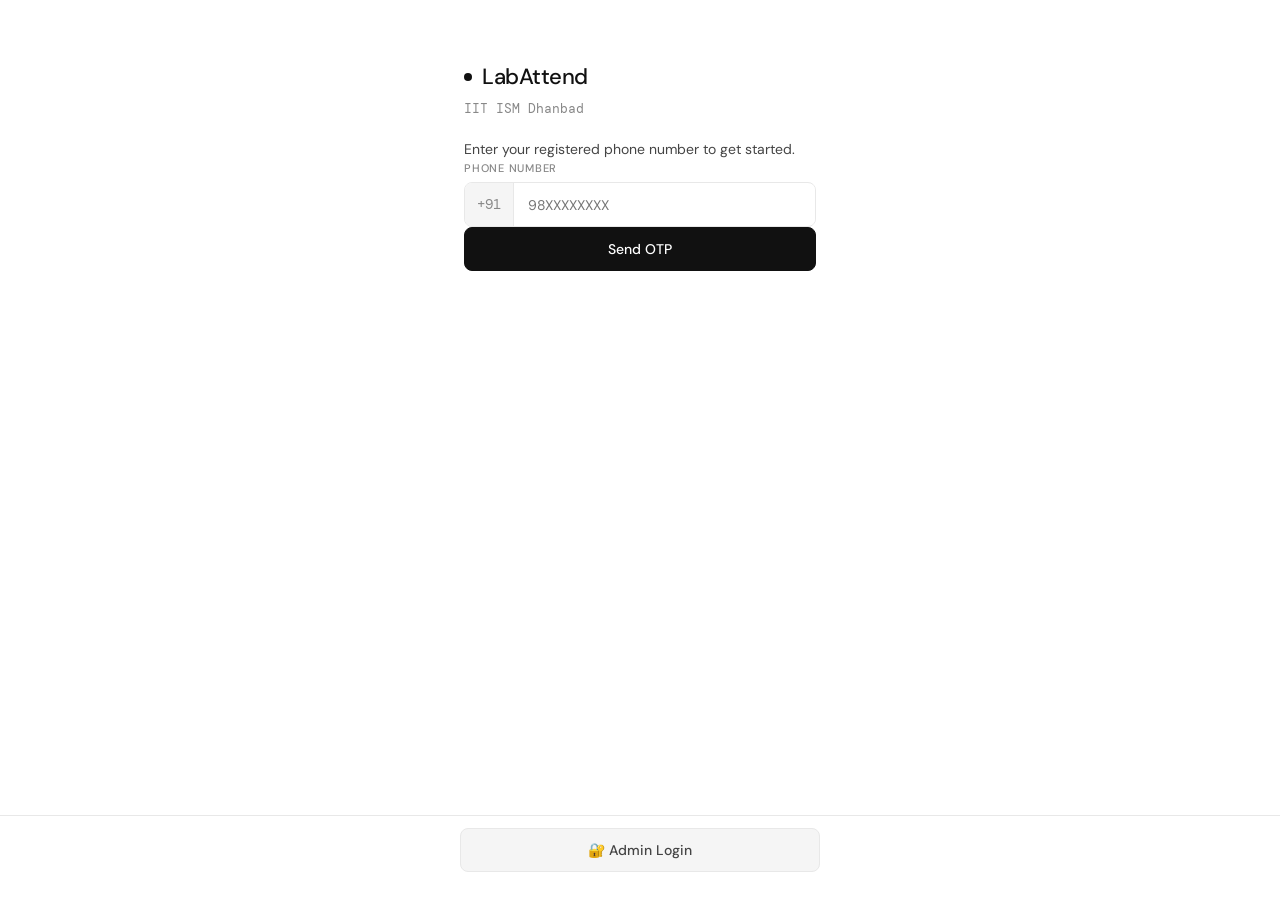
<file: index.html>
<!DOCTYPE html>
<html lang="en">
<head>
  <meta charset="UTF-8" />
  <meta name="viewport" content="width=device-width, initial-scale=1.0" />
  <title>LabAttend — IIT ISM</title>
  <meta name="description" content="Lab Attendance System — IIT ISM Dhanbad" />
  <meta name="theme-color" content="#111111" />
  <link rel="manifest" href="manifest.json" />
  <link rel="apple-touch-icon" href="icons/icon-192.png" />
  <meta name="mobile-web-app-capable" content="yes" />
  <meta name="apple-mobile-web-app-capable" content="yes" />
  <meta name="apple-mobile-web-app-status-bar-style" content="black" />
  <meta name="apple-mobile-web-app-title" content="LabAttend" />
  <link rel="preconnect" href="https://fonts.googleapis.com" />
  <link rel="preconnect" href="https://fonts.gstatic.com" crossorigin />
  <link href="https://fonts.googleapis.com/css2?family=DM+Mono:wght@400;500&family=DM+Sans:wght@300;400;500&display=swap" rel="stylesheet" />
  <link rel="stylesheet" href="style.css" />
</head>
<body>

  <!-- ── SCREEN: PHONE VERIFY ── -->
  <div id="screen-verify" class="screen" style="display:none;">
    <div class="auth-wrap">
      <div class="auth-logo"><span class="logo-dot"></span>LabAttend</div>
      <p class="auth-sub">IIT ISM Dhanbad</p>

      <div id="verify-step-phone">
        <p class="auth-hint">Enter your registered phone number to get started.</p>
        <div class="field-group">
          <label for="input-phone">Phone number</label>
          <div class="phone-row">
            <span class="phone-prefix">+91</span>
            <input type="tel" id="input-phone" placeholder="98XXXXXXXX" maxlength="10" inputmode="numeric" />
          </div>
        </div>
        <button class="btn btn-full" id="btn-send-otp">Send OTP</button>
        <div id="verify-msg" class="msg" aria-live="polite"></div>
      </div>

      <div id="verify-step-otp" style="display:none;">
        <p class="auth-hint">OTP sent to <strong id="otp-sent-to"></strong>. Enter it below.</p>
        <div class="field-group">
          <label for="input-otp">OTP</label>
          <input type="tel" id="input-otp" placeholder="XXXXXX" maxlength="6" inputmode="numeric" />
        </div>
        <button class="btn btn-full" id="btn-verify-otp">Verify & Continue</button>
        <button class="btn-link" id="btn-change-phone">Change number</button>
        <div id="otp-msg" class="msg" aria-live="polite"></div>
      </div>
    </div>
  </div>

  <!-- ── SCREEN: ADMIN LOGIN ── -->
  <div id="screen-admin-login" class="screen" style="display:none;">
    <div class="auth-wrap">
      <div class="auth-logo"><span class="logo-dot"></span>LabAttend</div>
      <p class="auth-sub">Admin Panel</p>
      <p class="auth-hint">Enter admin password to continue.</p>
      <div class="field-group">
        <label for="admin-login-pass">Password</label>
        <input type="password" id="admin-login-pass" placeholder="••••••" />
      </div>
      <button class="btn btn-full" id="btn-admin-login">Unlock Admin Panel</button>
      <button class="btn-link" id="btn-back-to-verify">← Back to member login</button>
      <div id="admin-login-err" class="msg error" aria-live="polite"></div>
    </div>
  </div>

  <!-- ── SCREEN: MAIN APP ── -->
  <div id="screen-main" class="screen" style="display:none;">
    <header>
      <div class="header-inner">
        <div class="logo"><span class="logo-dot"></span>LabAttend</div>
        <div class="header-right">
          <span id="header-date"></span>
          <button class="btn-icon" id="admin-btn" aria-label="Admin panel">
            <svg width="18" height="18" viewBox="0 0 24 24" fill="none" stroke="currentColor" stroke-width="1.5">
              <circle cx="12" cy="8" r="4"/><path d="M4 20c0-4 3.6-7 8-7s8 3 8 7"/>
            </svg>
          </button>
        </div>
      </div>
    </header>
    <main>
      <section id="member-card">
        <div class="mcard">
          <div class="mcard-info">
            <div class="mcard-name" id="mcard-name"></div>
            <div class="mcard-role" id="mcard-role"></div>
          </div>
          <div class="mcard-status" id="mcard-status"></div>
        </div>
        <div class="mark-actions">
          <button class="btn btn-checkin" id="checkin-btn">Check-in</button>
          <button class="btn btn-checkout" id="checkout-btn">Check-out</button>
        </div>
        <div id="mark-msg" class="msg text-center" aria-live="polite"></div>
      </section>

      <section id="board-section">
        <div class="section-label">Today's board</div>
        <div class="stats-row">
          <div class="stat-card"><span class="stat-num" id="stat-present">0</span><span class="stat-label">Present</span></div>
          <div class="stat-card"><span class="stat-num" id="stat-absent">0</span><span class="stat-label">Absent</span></div>
          <div class="stat-card"><span class="stat-num" id="stat-total">0</span><span class="stat-label">Total</span></div>
        </div>
        <div class="board-table-wrap">
          <table class="board-table" id="board-table">
            <thead><tr><th>Name</th><th>Role</th><th>Status</th><th>In</th><th>Out</th></tr></thead>
            <tbody id="board-tbody"></tbody>
          </table>
          <div id="board-empty" class="empty-state" style="display:none;">No members added yet.</div>
        </div>
      </section>
    </main>
  </div>

  <!-- ── ADMIN PANEL OVERLAY ── -->
  <div id="admin-overlay" class="overlay" style="display:none;" role="dialog" aria-modal="true">
    <div class="overlay-panel">
      <div class="overlay-header">
        <span class="overlay-title">Admin Panel</span>
        <button class="btn-icon" id="close-overlay" aria-label="Close">
          <svg width="18" height="18" viewBox="0 0 24 24" fill="none" stroke="currentColor" stroke-width="1.5">
            <line x1="18" y1="6" x2="6" y2="18"/><line x1="6" y1="6" x2="18" y2="18"/>
          </svg>
        </button>
      </div>
      <div id="admin-content">
        <div class="tabs">
          <button class="tab active" data-tab="members">Members</button>
          <button class="tab" data-tab="history">History</button>
        </div>
        <div id="tab-members" class="tab-content">
          <div class="field-group" style="margin-top:1rem;">
            <label>Add member</label>
            <input type="text" id="new-name" placeholder="Full name" style="margin-bottom:8px;" />
            <input type="tel" id="new-phone" placeholder="Phone number (10 digits)" inputmode="numeric" maxlength="10" style="margin-bottom:8px;" />
            <div class="role-row">
              <select id="new-role">
                <option value="">— Select role —</option>
                <option>Research Assistant</option>
                <option>Project Associate</option>
                <option>Intern</option>
                <option value="__custom__">Other (type below)</option>
              </select>
              <input type="text" id="new-role-custom" placeholder="Custom role" style="display:none;" />
            </div>
            <button class="btn btn-full" id="add-member-btn" style="margin-top:8px;">Add Member</button>
          </div>
          <div id="add-err" class="msg error" aria-live="polite"></div>
          <ul class="member-list" id="member-list"></ul>
          <div id="member-empty" class="empty-state">No members yet.</div>
        </div>
        <div id="tab-history" class="tab-content" style="display:none;">
          <div class="history-controls">
            <input type="date" id="history-date" />
            <button class="btn btn-sm" id="export-btn">Export CSV</button>
          </div>
          <table class="board-table" id="history-table">
            <thead><tr><th>Name</th><th>Role</th><th>Date</th><th>In</th><th>Out</th><th>Hrs</th></tr></thead>
            <tbody id="history-tbody"></tbody>
          </table>
          <div id="history-empty" class="empty-state" style="display:none;">No records.</div>
        </div>
      </div>
    </div>
  </div>

  <!-- ── GPS OVERLAY ── -->
  <div id="gps-overlay" class="overlay" style="display:none;">
    <div class="gps-card">
      <div class="gps-spinner"></div>
      <p id="gps-msg">Verifying your location…</p>
    </div>
  </div>

  <!-- ── ADMIN LOGIN BUTTON — always visible at bottom ── -->
  <div class="admin-entry-wrap" id="admin-entry-wrap">
    <button class="admin-entry-btn" id="btn-admin-entry">🔐 Admin Login</button>
  </div>

  <script src="app.js"></script>
</body>
</html>
</file>
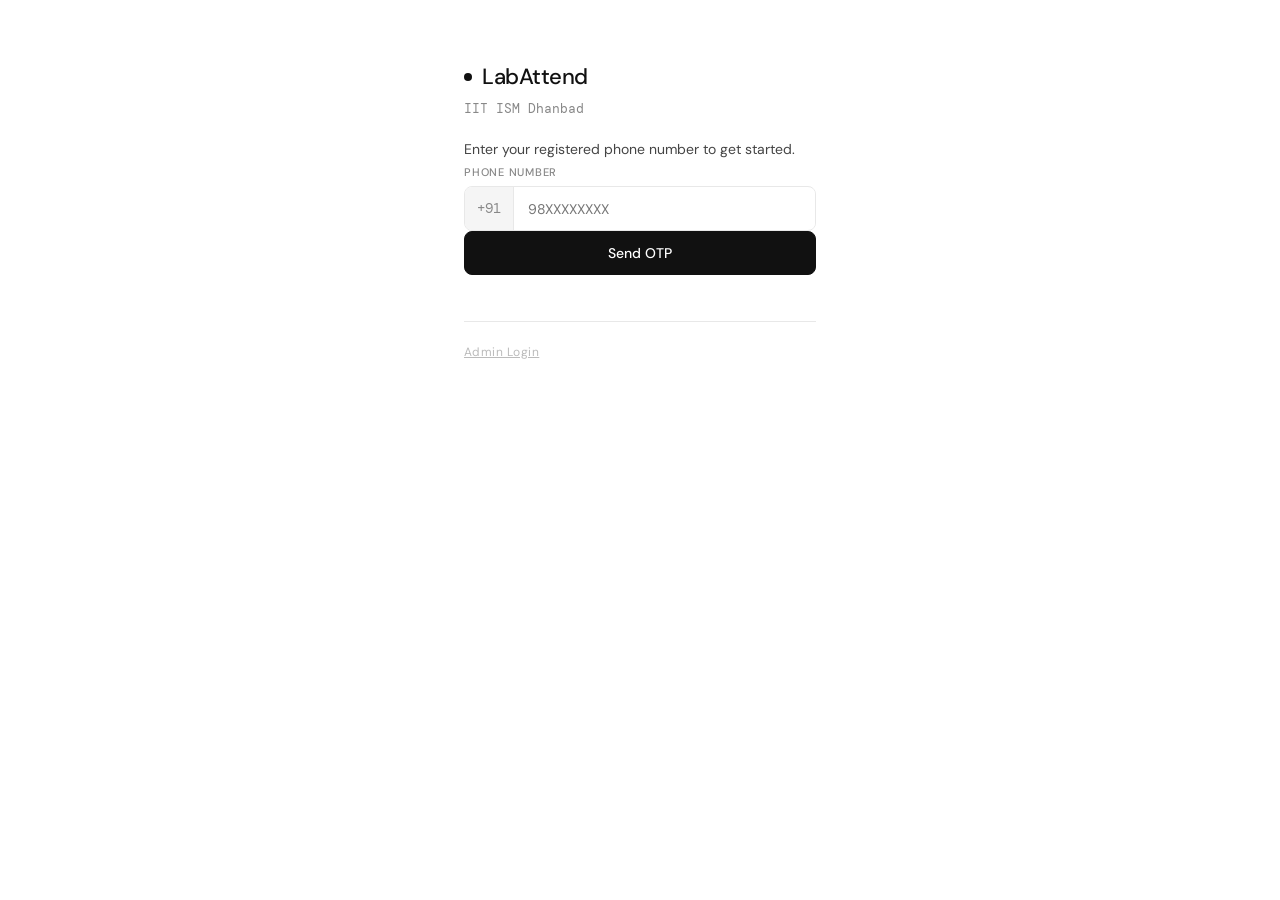
<file: labattend/index.html>
<!DOCTYPE html>
<html lang="en">
<head>
  <meta charset="UTF-8" />
  <meta name="viewport" content="width=device-width, initial-scale=1.0" />
  <title>LabAttend — IIT ISM</title>
  <meta name="description" content="Lab Attendance System — IIT ISM Dhanbad" />
  <meta name="theme-color" content="#111111" />
  <link rel="manifest" href="manifest.json" />
  <link rel="apple-touch-icon" href="icons/icon-192.png" />
  <meta name="apple-mobile-web-app-capable" content="yes" />
  <meta name="apple-mobile-web-app-status-bar-style" content="black" />
  <meta name="apple-mobile-web-app-title" content="LabAttend" />
  <link rel="preconnect" href="https://fonts.googleapis.com" />
  <link rel="preconnect" href="https://fonts.gstatic.com" crossorigin />
  <link href="https://fonts.googleapis.com/css2?family=DM+Mono:wght@400;500&family=DM+Sans:wght@300;400;500&display=swap" rel="stylesheet" />
  <link rel="stylesheet" href="style.css" />
</head>
<body>

  <!-- SCREEN: PHONE VERIFY (first time) -->
  <div id="screen-verify" class="screen" style="display:none;">
    <div class="auth-wrap">
      <div class="auth-logo">
        <span class="logo-dot"></span>
        LabAttend
      </div>
      <p class="auth-sub">IIT ISM Dhanbad</p>

      <div id="verify-step-phone">
        <p class="auth-hint">Enter your registered phone number to get started.</p>
        <div class="field-group">
          <label for="input-phone">Phone number</label>
          <div class="phone-row">
            <span class="phone-prefix">+91</span>
            <input type="tel" id="input-phone" placeholder="98XXXXXXXX" maxlength="10" inputmode="numeric" />
          </div>
        </div>
        <button class="btn btn-full" id="btn-send-otp">Send OTP</button>
        <div id="verify-msg" class="msg" aria-live="polite"></div>
      </div>

      <div id="verify-step-otp" style="display:none;">
        <p class="auth-hint">OTP sent to <strong id="otp-sent-to"></strong>. Enter it below.</p>
        <div class="field-group">
          <label for="input-otp">OTP</label>
          <input type="tel" id="input-otp" placeholder="XXXXXX" maxlength="6" inputmode="numeric" />
        </div>
        <button class="btn btn-full" id="btn-verify-otp">Verify & Continue</button>
        <button class="btn-link" id="btn-change-phone">Change number</button>
        <div id="otp-msg" class="msg" aria-live="polite"></div>
      </div>

      <!-- Admin entry -->
      <div class="admin-entry-wrap">
        <button class="btn-link admin-entry-btn" id="btn-admin-entry">Admin Login</button>
      </div>
    </div>
  </div>

  <!-- ADMIN LOGIN SCREEN (on verify page) -->
  <div id="screen-admin-login" class="screen" style="display:none;">
    <div class="auth-wrap">
      <div class="auth-logo">
        <span class="logo-dot"></span>
        LabAttend
      </div>
      <p class="auth-sub">Admin Panel</p>
      <p class="auth-hint">Enter admin password to continue.</p>
      <div class="field-group">
        <label for="admin-login-pass">Password</label>
        <input type="password" id="admin-login-pass" placeholder="••••••" />
      </div>
      <button class="btn btn-full" id="btn-admin-login">Unlock Admin Panel</button>
      <button class="btn-link" id="btn-back-to-verify">← Back</button>
      <div id="admin-login-err" class="msg error" aria-live="polite"></div>
    </div>
  </div>

  <!-- SCREEN: MAIN APP -->
  <div id="screen-main" class="screen" style="display:none;">
    <header>
      <div class="header-inner">
        <div class="logo">
          <span class="logo-dot"></span>
          LabAttend
        </div>
        <div class="header-right">
          <span id="header-date"></span>
          <button class="btn-icon" id="admin-btn" aria-label="Admin panel">
            <svg width="18" height="18" viewBox="0 0 24 24" fill="none" stroke="currentColor" stroke-width="1.5"><circle cx="12" cy="8" r="4"/><path d="M4 20c0-4 3.6-7 8-7s8 3 8 7"/></svg>
          </button>
        </div>
      </div>
    </header>

    <main>
      <!-- MEMBER CARD -->
      <section id="member-card">
        <div class="mcard">
          <div class="mcard-info">
            <div class="mcard-name" id="mcard-name"></div>
            <div class="mcard-role" id="mcard-role"></div>
          </div>
          <div class="mcard-status" id="mcard-status"></div>
        </div>
        <div class="mark-actions">
          <button class="btn btn-checkin" id="checkin-btn">Check-in</button>
          <button class="btn btn-checkout" id="checkout-btn">Check-out</button>
        </div>
        <div id="mark-msg" class="msg text-center" aria-live="polite"></div>
      </section>

      <!-- TODAY BOARD -->
      <section id="board-section">
        <div class="section-label">Today's board</div>
        <div class="stats-row">
          <div class="stat-card"><span class="stat-num" id="stat-present">0</span><span class="stat-label">Present</span></div>
          <div class="stat-card"><span class="stat-num" id="stat-absent">0</span><span class="stat-label">Absent</span></div>
          <div class="stat-card"><span class="stat-num" id="stat-total">0</span><span class="stat-label">Total</span></div>
        </div>
        <div class="board-table-wrap">
          <table class="board-table" id="board-table">
            <thead><tr><th>Name</th><th>Role</th><th>Status</th><th>In</th><th>Out</th></tr></thead>
            <tbody id="board-tbody"></tbody>
          </table>
          <div id="board-empty" class="empty-state" style="display:none;">No members added yet.</div>
        </div>
      </section>
    </main>
  </div>

  <!-- ADMIN OVERLAY -->
  <div id="admin-overlay" class="overlay" style="display:none;" role="dialog" aria-modal="true">
    <div class="overlay-panel">
      <div class="overlay-header">
        <span class="overlay-title">Admin Panel</span>
        <button class="btn-icon" id="close-overlay" aria-label="Close">
          <svg width="18" height="18" viewBox="0 0 24 24" fill="none" stroke="currentColor" stroke-width="1.5"><line x1="18" y1="6" x2="6" y2="18"/><line x1="6" y1="6" x2="18" y2="18"/></svg>
        </button>
      </div>

      <!-- Admin content (shown after login via admin screen) -->
      <div id="admin-content">
        <div class="tabs">
          <button class="tab active" data-tab="members">Members</button>
          <button class="tab" data-tab="history">History</button>
        </div>

        <!-- Members tab -->
        <div id="tab-members" class="tab-content">
          <div class="field-group" style="margin-top:1rem;">
            <label>Add member</label>
            <input type="text" id="new-name" placeholder="Full name" style="margin-bottom:8px;" />
            <input type="tel" id="new-phone" placeholder="Phone number (10 digits)" inputmode="numeric" maxlength="10" style="margin-bottom:8px;" />
            <div class="role-row">
              <select id="new-role">
                <option value="">— Select role —</option>
                <option>Research Assistant</option>
                <option>Project Associate</option>
                <option>Intern</option>
                <option value="__custom__">Other (type below)</option>
              </select>
              <input type="text" id="new-role-custom" placeholder="Custom role" style="display:none;" />
            </div>
            <button class="btn btn-full" id="add-member-btn" style="margin-top:8px;">Add Member</button>
          </div>
          <div id="add-err" class="msg error" aria-live="polite"></div>
          <ul class="member-list" id="member-list"></ul>
          <div id="member-empty" class="empty-state">No members yet.</div>
        </div>

        <!-- History tab -->
        <div id="tab-history" class="tab-content" style="display:none;">
          <div class="history-controls">
            <input type="date" id="history-date" />
            <button class="btn btn-sm" id="export-btn">Export CSV</button>
          </div>
          <table class="board-table" id="history-table">
            <thead><tr><th>Name</th><th>Role</th><th>Date</th><th>In</th><th>Out</th><th>Hrs</th></tr></thead>
            <tbody id="history-tbody"></tbody>
          </table>
          <div id="history-empty" class="empty-state" style="display:none;">No records.</div>
        </div>
      </div>
    </div>
  </div>

  <!-- GPS CHECKING OVERLAY -->
  <div id="gps-overlay" class="overlay" style="display:none;">
    <div class="gps-card">
      <div class="gps-spinner"></div>
      <p id="gps-msg">Verifying your location…</p>
    </div>
  </div>

  <script src="app.js"></script>
</body>
</html>
</file>
<file: style.css>
*, *::before, *::after { box-sizing: border-box; margin: 0; padding: 0; }

:root {
  --black: #111111;
  --white: #ffffff;
  --grey-1: #f5f5f5;
  --grey-2: #e8e8e8;
  --grey-3: #bbbbbb;
  --grey-4: #888888;
  --grey-5: #444444;
  --radius: 10px;
  --font-body: 'DM Sans', sans-serif;
  --font-mono: 'DM Mono', monospace;
}

html, body {
  height: 100%;
  font-family: var(--font-body);
  background: var(--white);
  color: var(--black);
  font-size: 15px;
  line-height: 1.5;
  -webkit-font-smoothing: antialiased;
}

.screen { min-height: 100vh; }

/* ── AUTH ── */
.auth-wrap {
  max-width: 400px; margin: 0 auto;
  padding: 60px 24px 120px;
  display: flex; flex-direction: column; gap: 20px;
}
.auth-logo {
  font-size: 22px; font-weight: 500; letter-spacing: -0.02em;
  display: flex; align-items: center; gap: 10px;
}
.auth-sub { font-size: 13px; color: var(--grey-4); margin-top: -14px; font-family: var(--font-mono); }
.auth-hint { font-size: 14px; color: var(--grey-5); }

.phone-row {
  display: flex; align-items: center;
  border: 1px solid var(--grey-2); border-radius: 8px;
  overflow: hidden; background: var(--white); transition: border-color 0.15s;
}
.phone-row:focus-within { border-color: var(--black); }
.phone-prefix {
  padding: 11px 12px; font-size: 14px; color: var(--grey-4);
  background: var(--grey-1); border-right: 1px solid var(--grey-2);
  font-family: var(--font-mono); white-space: nowrap;
}
.phone-row input { border: none !important; border-radius: 0 !important; flex: 1; }
.phone-row input:focus { outline: none; }

.btn-link {
  background: none; border: none; cursor: pointer;
  font-family: var(--font-body); font-size: 13px; color: var(--grey-4);
  text-decoration: underline; padding: 6px 0; display: block; text-align: center;
}
.btn-link:hover { color: var(--black); }

/* ── ADMIN ENTRY BUTTON — always fixed at bottom ── */
.admin-entry-wrap {
  position: fixed;
  bottom: 0; left: 0; right: 0;
  z-index: 200;
  padding: 12px 20px 28px;
  background: var(--white);
  border-top: 1px solid var(--grey-2);
  text-align: center;
}
.admin-entry-btn {
  display: inline-block;
  padding: 12px 32px;
  background: var(--grey-1);
  border: 1.5px solid var(--grey-2);
  border-radius: 8px;
  font-family: var(--font-body);
  font-size: 14px; font-weight: 500;
  color: var(--grey-5);
  cursor: pointer;
  transition: all 0.15s;
  width: 100%; max-width: 360px;
}
.admin-entry-btn:hover { background: var(--grey-2); color: var(--black); }

/* ── HEADER ── */
header {
  position: sticky; top: 0; z-index: 10;
  background: var(--white); border-bottom: 1px solid var(--grey-2);
}
.header-inner {
  max-width: 540px; margin: 0 auto; padding: 14px 20px;
  display: flex; align-items: center; justify-content: space-between;
}
.logo { display: flex; align-items: center; gap: 8px; font-weight: 500; font-size: 16px; letter-spacing: -0.02em; }
.logo-dot { width: 8px; height: 8px; background: var(--black); border-radius: 50%; }
.header-right { display: flex; align-items: center; gap: 12px; font-size: 13px; color: var(--grey-4); font-family: var(--font-mono); }

/* ── MAIN ── */
main { max-width: 540px; margin: 0 auto; padding: 24px 20px 80px; display: flex; flex-direction: column; gap: 32px; }

/* ── MEMBER CARD ── */
.mcard {
  background: var(--black); border-radius: var(--radius); padding: 20px;
  display: flex; align-items: center; justify-content: space-between; margin-bottom: 16px;
}
.mcard-name { font-size: 18px; font-weight: 500; color: var(--white); letter-spacing: -0.01em; }
.mcard-role { font-size: 12px; color: var(--grey-3); margin-top: 3px; font-family: var(--font-mono); }
.mcard-status { font-size: 11px; font-weight: 500; padding: 5px 12px; border-radius: 20px; white-space: nowrap; }
.status-in   { background: #e8f5e9; color: #2e7d32; }
.status-out  { background: #fff3e0; color: #e65100; }
.status-none { background: rgba(255,255,255,0.1); color: var(--grey-3); }

/* ── MARK ACTIONS ── */
.mark-actions { display: grid; grid-template-columns: 1fr 1fr; gap: 10px; }

/* ── SECTION LABEL ── */
.section-label { font-size: 11px; font-weight: 500; letter-spacing: 0.1em; text-transform: uppercase; color: var(--grey-4); margin-bottom: 14px; }

/* ── STATS ── */
.stats-row { display: grid; grid-template-columns: repeat(3,1fr); gap: 10px; margin-bottom: 16px; }
.stat-card { background: var(--grey-1); border-radius: var(--radius); padding: 14px 12px; display: flex; flex-direction: column; align-items: center; gap: 2px; }
.stat-num { font-size: 26px; font-weight: 300; font-family: var(--font-mono); letter-spacing: -0.02em; line-height: 1; }
.stat-label { font-size: 11px; color: var(--grey-4); letter-spacing: 0.05em; }

/* ── BOARD TABLE ── */
.board-table-wrap { border: 1px solid var(--grey-2); border-radius: var(--radius); overflow: hidden; }
.board-table { width: 100%; border-collapse: collapse; font-size: 13px; }
.board-table thead tr { background: var(--grey-1); }
.board-table th { padding: 10px 12px; text-align: left; font-size: 10px; font-weight: 500; letter-spacing: 0.07em; text-transform: uppercase; color: var(--grey-4); border-bottom: 1px solid var(--grey-2); }
.board-table td { padding: 10px 12px; border-bottom: 1px solid var(--grey-2); color: var(--grey-5); font-family: var(--font-mono); font-size: 12px; }
.board-table tbody tr:last-child td { border-bottom: none; }
.board-table td:first-child { font-family: var(--font-body); font-size: 14px; color: var(--black); font-weight: 400; }

.status-badge { display: inline-block; padding: 3px 9px; border-radius: 20px; font-size: 11px; font-weight: 500; font-family: var(--font-body); letter-spacing: 0.03em; }
.badge-present    { background: var(--black); color: var(--white); }
.badge-absent     { background: var(--grey-2); color: var(--grey-4); }
.badge-checkedout { background: var(--grey-5); color: var(--white); }

/* ── INPUTS ── */
.field-group { display: flex; flex-direction: column; gap: 6px; }
.field-group label { font-size: 11px; font-weight: 500; letter-spacing: 0.07em; text-transform: uppercase; color: var(--grey-4); }
select, input[type="text"], input[type="password"], input[type="tel"], input[type="date"] {
  width: 100%; padding: 11px 14px; border: 1px solid var(--grey-2); border-radius: 8px;
  font-family: var(--font-body); font-size: 14px; background: var(--white); color: var(--black);
  outline: none; transition: border-color 0.15s; -webkit-appearance: none; appearance: none;
}
select:focus, input:focus { border-color: var(--black); }
select {
  background-image: url("data:image/svg+xml,%3Csvg width='12' height='8' viewBox='0 0 12 8' fill='none' xmlns='http://www.w3.org/2000/svg'%3E%3Cpath d='M1 1L6 7L11 1' stroke='%23888' stroke-width='1.5' stroke-linecap='round'/%3E%3C/svg%3E");
  background-repeat: no-repeat; background-position: right 14px center; padding-right: 36px;
}
.role-row { display: flex; flex-direction: column; gap: 8px; }

/* ── BUTTONS ── */
.btn {
  padding: 12px 20px; border-radius: 8px; font-family: var(--font-body);
  font-size: 14px; font-weight: 500; cursor: pointer; border: 1.5px solid transparent;
  transition: all 0.15s; text-align: center;
}
.btn:active { transform: scale(0.97); }
.btn-checkin  { background: var(--black); color: var(--white); border-color: var(--black); }
.btn-checkin:hover  { background: var(--grey-5); border-color: var(--grey-5); }
.btn-checkout { background: var(--white); color: var(--black); border-color: var(--grey-3); }
.btn-checkout:hover { border-color: var(--black); }
.btn-full { width: 100%; background: var(--black); color: var(--white); border-color: var(--black); }
.btn-full:hover { background: var(--grey-5); }
.btn-sm { padding: 8px 14px; background: var(--black); color: var(--white); border-color: var(--black); font-size: 13px; white-space: nowrap; }
.btn-sm:hover { background: var(--grey-5); }
.btn-icon { background: none; border: none; cursor: pointer; color: var(--grey-4); display: flex; align-items: center; justify-content: center; padding: 4px; border-radius: 6px; transition: all 0.15s; }
.btn-icon:hover { color: var(--black); background: var(--grey-1); }
.btn:disabled { opacity: 0.5; cursor: not-allowed; transform: none; }

/* ── MESSAGES ── */
.msg { font-size: 13px; color: var(--grey-4); min-height: 18px; margin-top: 4px; }
.msg.success { color: #2e7d32; font-weight: 500; }
.msg.error   { color: #c0392b; }
.text-center { text-align: center; }
.empty-state { padding: 24px; text-align: center; font-size: 13px; color: var(--grey-3); }

/* ── OVERLAY ── */
.overlay { position: fixed; inset: 0; background: rgba(0,0,0,0.45); z-index: 100; display: flex; align-items: flex-end; justify-content: center; }
.overlay-panel {
  background: var(--white); border-radius: 16px 16px 0 0;
  width: 100%; max-width: 540px; max-height: 88vh;
  overflow-y: auto; padding: 20px 20px 40px;
  display: flex; flex-direction: column; gap: 16px;
  animation: slideUp 0.2s ease;
}
.overlay-header { display: flex; align-items: center; justify-content: space-between; }
.overlay-title { font-size: 16px; font-weight: 500; letter-spacing: -0.01em; }

/* ── GPS CARD ── */
.gps-card {
  background: var(--white); border-radius: var(--radius); padding: 32px 24px;
  text-align: center; display: flex; flex-direction: column; align-items: center; gap: 16px;
  margin: auto; width: 260px;
}
.gps-card p { font-size: 14px; color: var(--grey-5); }
.gps-spinner { width: 36px; height: 36px; border: 3px solid var(--grey-2); border-top-color: var(--black); border-radius: 50%; animation: spin 0.8s linear infinite; }

/* ── TABS ── */
.tabs { display: flex; border-bottom: 1px solid var(--grey-2); }
.tab { flex: 1; padding: 10px; background: none; border: none; border-bottom: 2px solid transparent; font-family: var(--font-body); font-size: 13px; font-weight: 500; color: var(--grey-4); cursor: pointer; transition: all 0.15s; margin-bottom: -1px; }
.tab.active { color: var(--black); border-bottom-color: var(--black); }

/* ── MEMBER LIST ── */
.member-list { list-style: none; display: flex; flex-direction: column; gap: 8px; margin-top: 14px; }
.member-item { display: flex; align-items: center; justify-content: space-between; background: var(--grey-1); border-radius: 8px; padding: 10px 14px; }
.member-info { display: flex; flex-direction: column; gap: 2px; }
.member-name { font-size: 14px; }
.member-meta { font-size: 12px; color: var(--grey-4); font-family: var(--font-mono); }
.btn-remove { background: none; border: none; cursor: pointer; color: var(--grey-3); font-size: 20px; line-height: 1; padding: 4px; transition: color 0.15s; }
.btn-remove:hover { color: #c0392b; }

/* ── HISTORY ── */
.history-controls { display: flex; gap: 10px; align-items: center; margin: 14px 0 12px; }
.history-controls input[type="date"] { flex: 1; }

/* ── ANIMATIONS ── */
@keyframes slideUp { from { transform: translateY(20px); opacity: 0; } to { transform: translateY(0); opacity: 1; } }
@keyframes fadeIn  { from { opacity: 0; } to { opacity: 1; } }
@keyframes spin    { to { transform: rotate(360deg); } }
.overlay { animation: fadeIn 0.15s ease; }
</file>
<file: labattend/style.css>
*, *::before, *::after { box-sizing: border-box; margin: 0; padding: 0; }

:root {
  --black: #111111;
  --white: #ffffff;
  --grey-1: #f5f5f5;
  --grey-2: #e8e8e8;
  --grey-3: #bbbbbb;
  --grey-4: #888888;
  --grey-5: #444444;
  --radius: 10px;
  --font-body: 'DM Sans', sans-serif;
  --font-mono: 'DM Mono', monospace;
}

html, body {
  height: 100%;
  font-family: var(--font-body);
  background: var(--white);
  color: var(--black);
  font-size: 15px;
  line-height: 1.5;
  -webkit-font-smoothing: antialiased;
}

.screen { min-height: 100vh; }

/* ── AUTH SCREEN ── */
.auth-wrap {
  max-width: 400px;
  margin: 0 auto;
  padding: 60px 24px 40px;
  display: flex;
  flex-direction: column;
  gap: 20px;
}
.auth-logo {
  font-size: 22px;
  font-weight: 500;
  letter-spacing: -0.02em;
  display: flex;
  align-items: center;
  gap: 10px;
}
.auth-sub {
  font-size: 13px;
  color: var(--grey-4);
  margin-top: -14px;
  font-family: var(--font-mono);
}
.auth-hint {
  font-size: 14px;
  color: var(--grey-5);
  margin-bottom: 4px;
}
.phone-row {
  display: flex;
  align-items: center;
  border: 1px solid var(--grey-2);
  border-radius: 8px;
  overflow: hidden;
  background: var(--white);
  transition: border-color 0.15s;
}
.phone-row:focus-within { border-color: var(--black); }
.phone-prefix {
  padding: 11px 12px;
  font-size: 14px;
  color: var(--grey-4);
  background: var(--grey-1);
  border-right: 1px solid var(--grey-2);
  font-family: var(--font-mono);
  white-space: nowrap;
}
.phone-row input {
  border: none !important;
  border-radius: 0 !important;
  flex: 1;
}
.phone-row input:focus { outline: none; }
.btn-link {
  background: none;
  border: none;
  cursor: pointer;
  font-family: var(--font-body);
  font-size: 13px;
  color: var(--grey-4);
  text-decoration: underline;
  padding: 6px 0;
  display: block;
  text-align: center;
}
.btn-link:hover { color: var(--black); }

.admin-entry-wrap {
  margin-top: 8px;
  text-align: center;
  border-top: 1px solid var(--grey-2);
  padding-top: 16px;
}
.admin-entry-btn {
  font-size: 12px;
  color: var(--grey-3);
  letter-spacing: 0.04em;
}
.admin-entry-btn:hover { color: var(--grey-5); }

/* ── HEADER ── */
header {
  position: sticky; top: 0; z-index: 10;
  background: var(--white);
  border-bottom: 1px solid var(--grey-2);
}
.header-inner {
  max-width: 540px; margin: 0 auto;
  padding: 14px 20px;
  display: flex; align-items: center; justify-content: space-between;
}
.logo {
  display: flex; align-items: center; gap: 8px;
  font-weight: 500; font-size: 16px; letter-spacing: -0.02em;
}
.logo-dot {
  width: 8px; height: 8px;
  background: var(--black); border-radius: 50%;
}
.header-right {
  display: flex; align-items: center; gap: 12px;
  font-size: 13px; color: var(--grey-4);
  font-family: var(--font-mono);
}

/* ── MAIN ── */
main {
  max-width: 540px; margin: 0 auto;
  padding: 24px 20px 80px;
  display: flex; flex-direction: column; gap: 32px;
}

/* ── MEMBER CARD ── */
.mcard {
  background: var(--black);
  border-radius: var(--radius);
  padding: 20px;
  display: flex;
  align-items: center;
  justify-content: space-between;
  margin-bottom: 16px;
}
.mcard-name {
  font-size: 18px; font-weight: 500;
  color: var(--white); letter-spacing: -0.01em;
}
.mcard-role {
  font-size: 12px; color: var(--grey-3);
  margin-top: 3px; font-family: var(--font-mono);
}
.mcard-status {
  font-size: 11px; font-weight: 500;
  padding: 5px 12px; border-radius: 20px;
  white-space: nowrap;
}
.status-in   { background: #e8f5e9; color: #2e7d32; }
.status-out  { background: #fff3e0; color: #e65100; }
.status-none { background: rgba(255,255,255,0.1); color: var(--grey-3); }

/* ── MARK ACTIONS ── */
.mark-actions {
  display: grid; grid-template-columns: 1fr 1fr; gap: 10px;
}

/* ── SECTION LABEL ── */
.section-label {
  font-size: 11px; font-weight: 500;
  letter-spacing: 0.1em; text-transform: uppercase;
  color: var(--grey-4); margin-bottom: 14px;
}

/* ── STATS ── */
.stats-row {
  display: grid; grid-template-columns: repeat(3,1fr);
  gap: 10px; margin-bottom: 16px;
}
.stat-card {
  background: var(--grey-1); border-radius: var(--radius);
  padding: 14px 12px;
  display: flex; flex-direction: column; align-items: center; gap: 2px;
}
.stat-num {
  font-size: 26px; font-weight: 300;
  font-family: var(--font-mono); letter-spacing: -0.02em; line-height: 1;
}
.stat-label { font-size: 11px; color: var(--grey-4); letter-spacing: 0.05em; }

/* ── BOARD TABLE ── */
.board-table-wrap {
  border: 1px solid var(--grey-2); border-radius: var(--radius); overflow: hidden;
}
.board-table { width: 100%; border-collapse: collapse; font-size: 13px; }
.board-table thead tr { background: var(--grey-1); }
.board-table th {
  padding: 10px 12px; text-align: left;
  font-size: 10px; font-weight: 500;
  letter-spacing: 0.07em; text-transform: uppercase;
  color: var(--grey-4); border-bottom: 1px solid var(--grey-2);
}
.board-table td {
  padding: 10px 12px; border-bottom: 1px solid var(--grey-2);
  color: var(--grey-5); font-family: var(--font-mono); font-size: 12px;
}
.board-table tbody tr:last-child td { border-bottom: none; }
.board-table td:first-child {
  font-family: var(--font-body); font-size: 14px;
  color: var(--black); font-weight: 400;
}

/* STATUS BADGE */
.status-badge {
  display: inline-block; padding: 3px 9px;
  border-radius: 20px; font-size: 11px; font-weight: 500;
  font-family: var(--font-body); letter-spacing: 0.03em;
}
.badge-present    { background: var(--black); color: var(--white); }
.badge-absent     { background: var(--grey-2); color: var(--grey-4); }
.badge-checkedout { background: var(--grey-5); color: var(--white); }

/* ── INPUTS ── */
.field-group { display: flex; flex-direction: column; gap: 6px; }
.field-group label {
  font-size: 11px; font-weight: 500;
  letter-spacing: 0.07em; text-transform: uppercase; color: var(--grey-4);
}
select, input[type="text"], input[type="password"],
input[type="tel"], input[type="date"] {
  width: 100%; padding: 11px 14px;
  border: 1px solid var(--grey-2); border-radius: 8px;
  font-family: var(--font-body); font-size: 14px;
  background: var(--white); color: var(--black);
  outline: none; transition: border-color 0.15s;
  -webkit-appearance: none; appearance: none;
}
select:focus, input:focus { border-color: var(--black); }
select {
  background-image: url("data:image/svg+xml,%3Csvg width='12' height='8' viewBox='0 0 12 8' fill='none' xmlns='http://www.w3.org/2000/svg'%3E%3Cpath d='M1 1L6 7L11 1' stroke='%23888' stroke-width='1.5' stroke-linecap='round'/%3E%3C/svg%3E");
  background-repeat: no-repeat; background-position: right 14px center; padding-right: 36px;
}
.role-row { display: flex; flex-direction: column; gap: 8px; }

/* ── BUTTONS ── */
.btn {
  padding: 12px 20px; border-radius: 8px;
  font-family: var(--font-body); font-size: 14px; font-weight: 500;
  cursor: pointer; border: 1.5px solid transparent;
  transition: all 0.15s; text-align: center;
}
.btn:active { transform: scale(0.97); }
.btn-checkin  { background: var(--black); color: var(--white); border-color: var(--black); }
.btn-checkin:hover  { background: var(--grey-5); border-color: var(--grey-5); }
.btn-checkout { background: var(--white); color: var(--black); border-color: var(--grey-3); }
.btn-checkout:hover { border-color: var(--black); }
.btn-full {
  width: 100%; background: var(--black);
  color: var(--white); border-color: var(--black);
}
.btn-full:hover { background: var(--grey-5); }
.btn-sm {
  padding: 8px 14px; background: var(--black);
  color: var(--white); border-color: var(--black);
  font-size: 13px; white-space: nowrap;
}
.btn-sm:hover { background: var(--grey-5); }
.btn-icon {
  background: none; border: none; cursor: pointer;
  color: var(--grey-4);
  display: flex; align-items: center; justify-content: center;
  padding: 4px; border-radius: 6px; transition: all 0.15s;
}
.btn-icon:hover { color: var(--black); background: var(--grey-1); }
.btn:disabled, .btn-full:disabled {
  opacity: 0.5; cursor: not-allowed; transform: none;
}

/* ── MESSAGES ── */
.msg { font-size: 13px; color: var(--grey-4); min-height: 18px; }
.msg.success { color: #2e7d32; font-weight: 500; }
.msg.error   { color: #c0392b; }
.text-center { text-align: center; }
.empty-state { padding: 24px; text-align: center; font-size: 13px; color: var(--grey-3); }

/* ── OVERLAY ── */
.overlay {
  position: fixed; inset: 0;
  background: rgba(0,0,0,0.45); z-index: 100;
  display: flex; align-items: flex-end; justify-content: center;
}
.overlay-panel {
  background: var(--white); border-radius: 16px 16px 0 0;
  width: 100%; max-width: 540px; max-height: 88vh;
  overflow-y: auto; padding: 20px 20px 40px;
  display: flex; flex-direction: column; gap: 16px;
  animation: slideUp 0.2s ease;
}
.overlay-header {
  display: flex; align-items: center; justify-content: space-between;
}
.overlay-title { font-size: 16px; font-weight: 500; letter-spacing: -0.01em; }
.gate-hint { font-size: 13px; color: var(--grey-4); }

/* GPS CARD */
.gps-card {
  background: var(--white); border-radius: var(--radius);
  padding: 32px 24px; text-align: center;
  display: flex; flex-direction: column; align-items: center; gap: 16px;
  margin: auto; width: 260px;
}
.gps-card p { font-size: 14px; color: var(--grey-5); }
.gps-spinner {
  width: 36px; height: 36px;
  border: 3px solid var(--grey-2);
  border-top-color: var(--black);
  border-radius: 50%;
  animation: spin 0.8s linear infinite;
}

/* ── TABS ── */
.tabs { display: flex; border-bottom: 1px solid var(--grey-2); }
.tab {
  flex: 1; padding: 10px; background: none;
  border: none; border-bottom: 2px solid transparent;
  font-family: var(--font-body); font-size: 13px; font-weight: 500;
  color: var(--grey-4); cursor: pointer; transition: all 0.15s; margin-bottom: -1px;
}
.tab.active { color: var(--black); border-bottom-color: var(--black); }

/* ── MEMBER LIST ── */
.member-list { list-style: none; display: flex; flex-direction: column; gap: 8px; margin-top: 14px; }
.member-item {
  display: flex; align-items: center; justify-content: space-between;
  background: var(--grey-1); border-radius: 8px; padding: 10px 14px;
}
.member-info { display: flex; flex-direction: column; gap: 2px; }
.member-name { font-size: 14px; }
.member-meta { font-size: 12px; color: var(--grey-4); font-family: var(--font-mono); }
.btn-remove {
  background: none; border: none; cursor: pointer;
  color: var(--grey-3); font-size: 20px; line-height: 1;
  padding: 4px; transition: color 0.15s;
}
.btn-remove:hover { color: #c0392b; }

/* ── HISTORY ── */
.history-controls {
  display: flex; gap: 10px; align-items: center; margin: 14px 0 12px;
}
.history-controls input[type="date"] { flex: 1; }

/* ── ANIMATIONS ── */
@keyframes slideUp {
  from { transform: translateY(20px); opacity: 0; }
  to   { transform: translateY(0); opacity: 1; }
}
@keyframes fadeIn {
  from { opacity: 0; } to { opacity: 1; }
}
@keyframes spin {
  to { transform: rotate(360deg); }
}
.overlay { animation: fadeIn 0.15s ease; }
</file>
